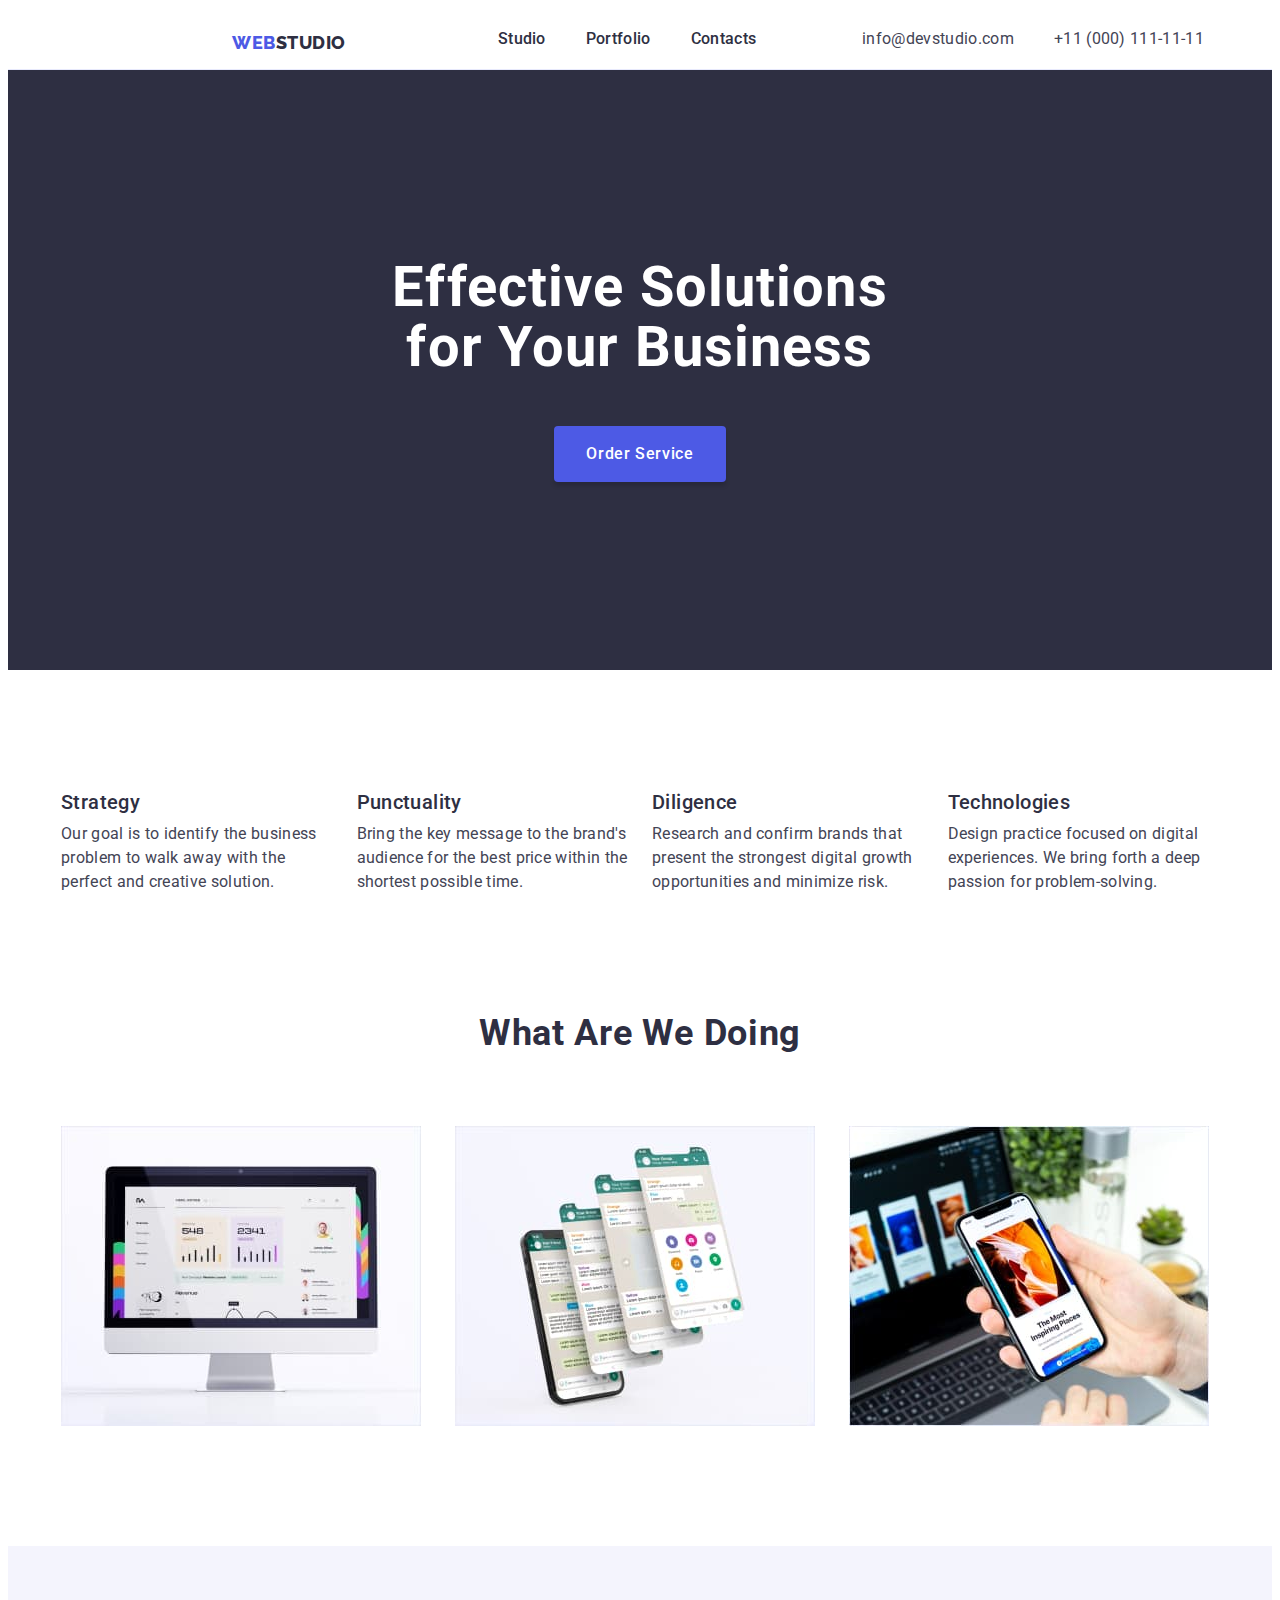
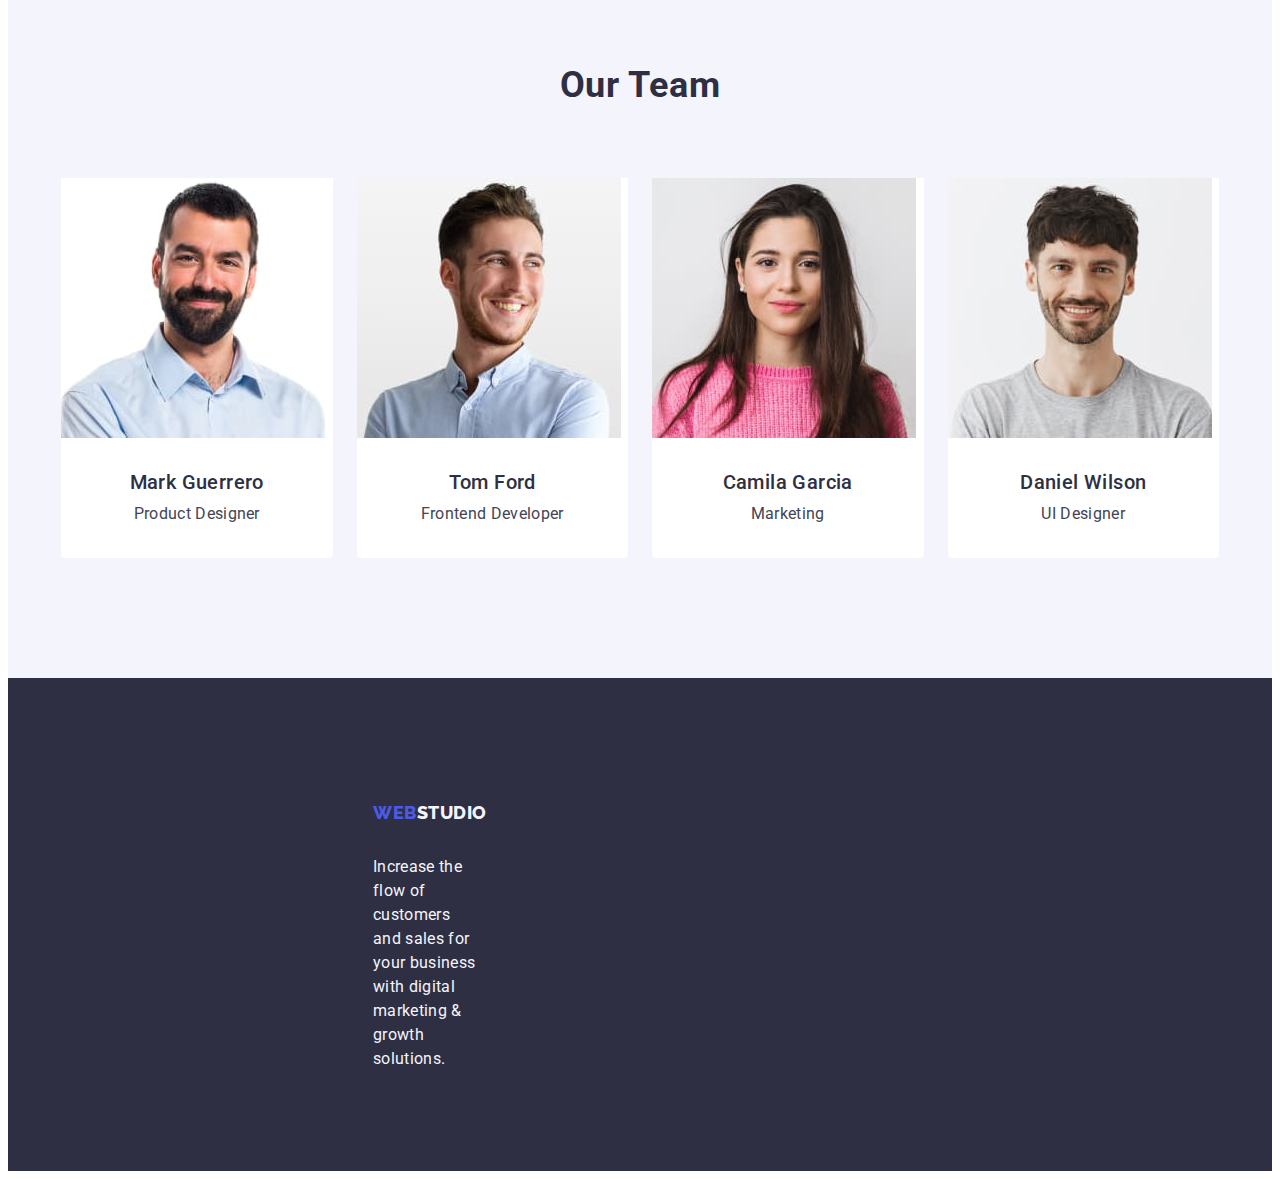
<file: index.html>
<!DOCTYPE html>
<html lang="en">
  <head>
    <meta charset="UTF-8" />
    <meta name="description" content="WebStudio main page" />
    <title>WebStudio</title>
    <link
      rel="stylesheet"
      href="https://cdnjs.cloudflare.com/ajax/libs/modern-normalize/2.0.0/modern-normalize.min.css"
      integrity="sha512-4xo8blKMVCiXpTaLzQSLSw3KFOVPWhm/TRtuPVc4WG6kUgjH6J03IBuG7JZPkcWMxJ5huwaBpOpnwYElP/m6wg=="
      crossorigin="anonymous"
      referrerpolicy="no-referrer"
    />
    <link rel="stylesheet" href="./css/styles.css" />
    <link rel="preconnect" href="https://fonts.googleapis.com" />
    <link rel="preconnect" href="https://fonts.gstatic.com" crossorigin />
    <link
      href="https://fonts.googleapis.com/css2?family=Raleway:wght@800&family=Roboto:wght@400;500;700;900&display=swap"
      rel="stylesheet"
    />
  </head>

  <body>
    <header class="page-header">
      <div class="container header-container">
        <nav class="header-navigation">
          <a href="./index.html" class="logo-web link"
            >Web<span class="logo-studio link">Studio</span></a
          >
          <ul class="nav-list">
            <li>
              <a href="./index.html" class="header-link link">Studio</a>
            </li>
            <li>
              <a href="./portfolio.html" class="header-link link">Portfolio</a>
            </li>
            <li>
              <a href="" class="header-link link">Contacts</a>
            </li>
          </ul>
        </nav>
        <address class="address">
          <ul class="address-list">
            <li>
              <a href="mailto:info@devstudio.com" class="address-link link"
                >info@devstudio.com</a
              >
            </li>
            <li>
              <a href="tel:+110001111111" class="address-link link"
                >+11 (000) 111-11-11</a
              >
            </li>
          </ul>
        </address>
      </div>
    </header>

    <main>
      <section class="main-section">
        <div class="container">
          <h1 class="main-section-title">
            Effective Solutions for Your Business
          </h1>
          <button type="button" class="order-btn">Order Service</button>
        </div>
      </section>
      <section class="sub-main-section">
        <div class="container">
          <h2 class="visually-hidden">We Provide</h2>
          <ul class="features-list list">
            <li class="features-item">
              <h3 class="features-title">Strategy</h3>
              <p class="features-title-text">
                Our goal is to identify the business problem to walk away with
                the perfect and creative solution.
              </p>
            </li>
            <li class="features-item">
              <h3 class="features-title">Punctuality</h3>
              <p class="features-title-text">
                Bring the key message to the brand's audience for the best price
                within the shortest possible time.
              </p>
            </li>
            <li class="features-item">
              <h3 class="features-title">Diligence</h3>
              <p class="features-title-text">
                Research and confirm brands that present the strongest digital
                growth opportunities and minimize risk.
              </p>
            </li>
            <li class="features-item">
              <h3 class="features-title">Technologies</h3>
              <p class="features-title-text">
                Design practice focused on digital experiences. We bring forth a
                deep passion for problem-solving.
              </p>
            </li>
          </ul>
        </div>
      </section>
      <section class="engage-section">
        <div class="container">
          <h2 class="engage-title">What are we doing</h2>
          <ul class="list engage-list">
            <li class="engage-item">
              <img
                src="./images/img1.jpg"
                alt="Screen of personal computer"
                width="360"
              />
            </li>
            <li class="engage-item">
              <img
                src="./images/img2.jpg"
                alt="Multiple screens of one smartphone"
                width="360"
              />
            </li>
            <li class="engage-item">
              <img
                src="./images/img3.jpg"
                alt="A smartphone in person's hand"
                width="360"
              />
            </li>
          </ul>
        </div>
      </section>
      <section class="team">
        <div class="container">
          <h2 class="team-title">Our Team</h2>
          <ul class="list team-list">
            <li class="team-card">
              <img src="./images/mark.jpg" alt="Mark Guerrero" width="264" />
              <div class="text-wrap">
                <h3 class="team-name">Mark Guerrero</h3>
                <p class="team-text">Product Designer</p>
              </div>
            </li>
            <li class="team-card">
              <img src="./images/tom.jpg" alt="Tom Ford" width="264" />
              <div class="text-wrap">
                <h3 class="team-name">Tom Ford</h3>
                <p class="team-text">Frontend Developer</p>
              </div>
            </li>
            <li class="team-card">
              <img src="./images/camila.jpg" alt="Camila Garcia" width="264" />
              <div class="text-wrap">
                <h3 class="team-name">Camila Garcia</h3>
                <p class="team-text">Marketing</p>
              </div>
            </li>
            <li class="team-card">
              <img src="./images/daniel.jpg" alt="Daniel Wilson" width="264" />
              <div class="text-wrap">
                <h3 class="team-name">Daniel Wilson</h3>
                <p class="team-text">UI Designer</p>
              </div>
            </li>
          </ul>
        </div>
      </section>
    </main>

    <footer class="footer">
      <div class="container footer-wrap">
        <a href="./index.html" class="logo-web link"
          >Web<span class="logo-studio-footer">Studio</span></a
        >
        <p class="footer-text">
          Increase the flow of customers and sales for your business with
          digital marketing & growth solutions.
        </p>
      </div>
    </footer>
  </body>
</html>
</file>
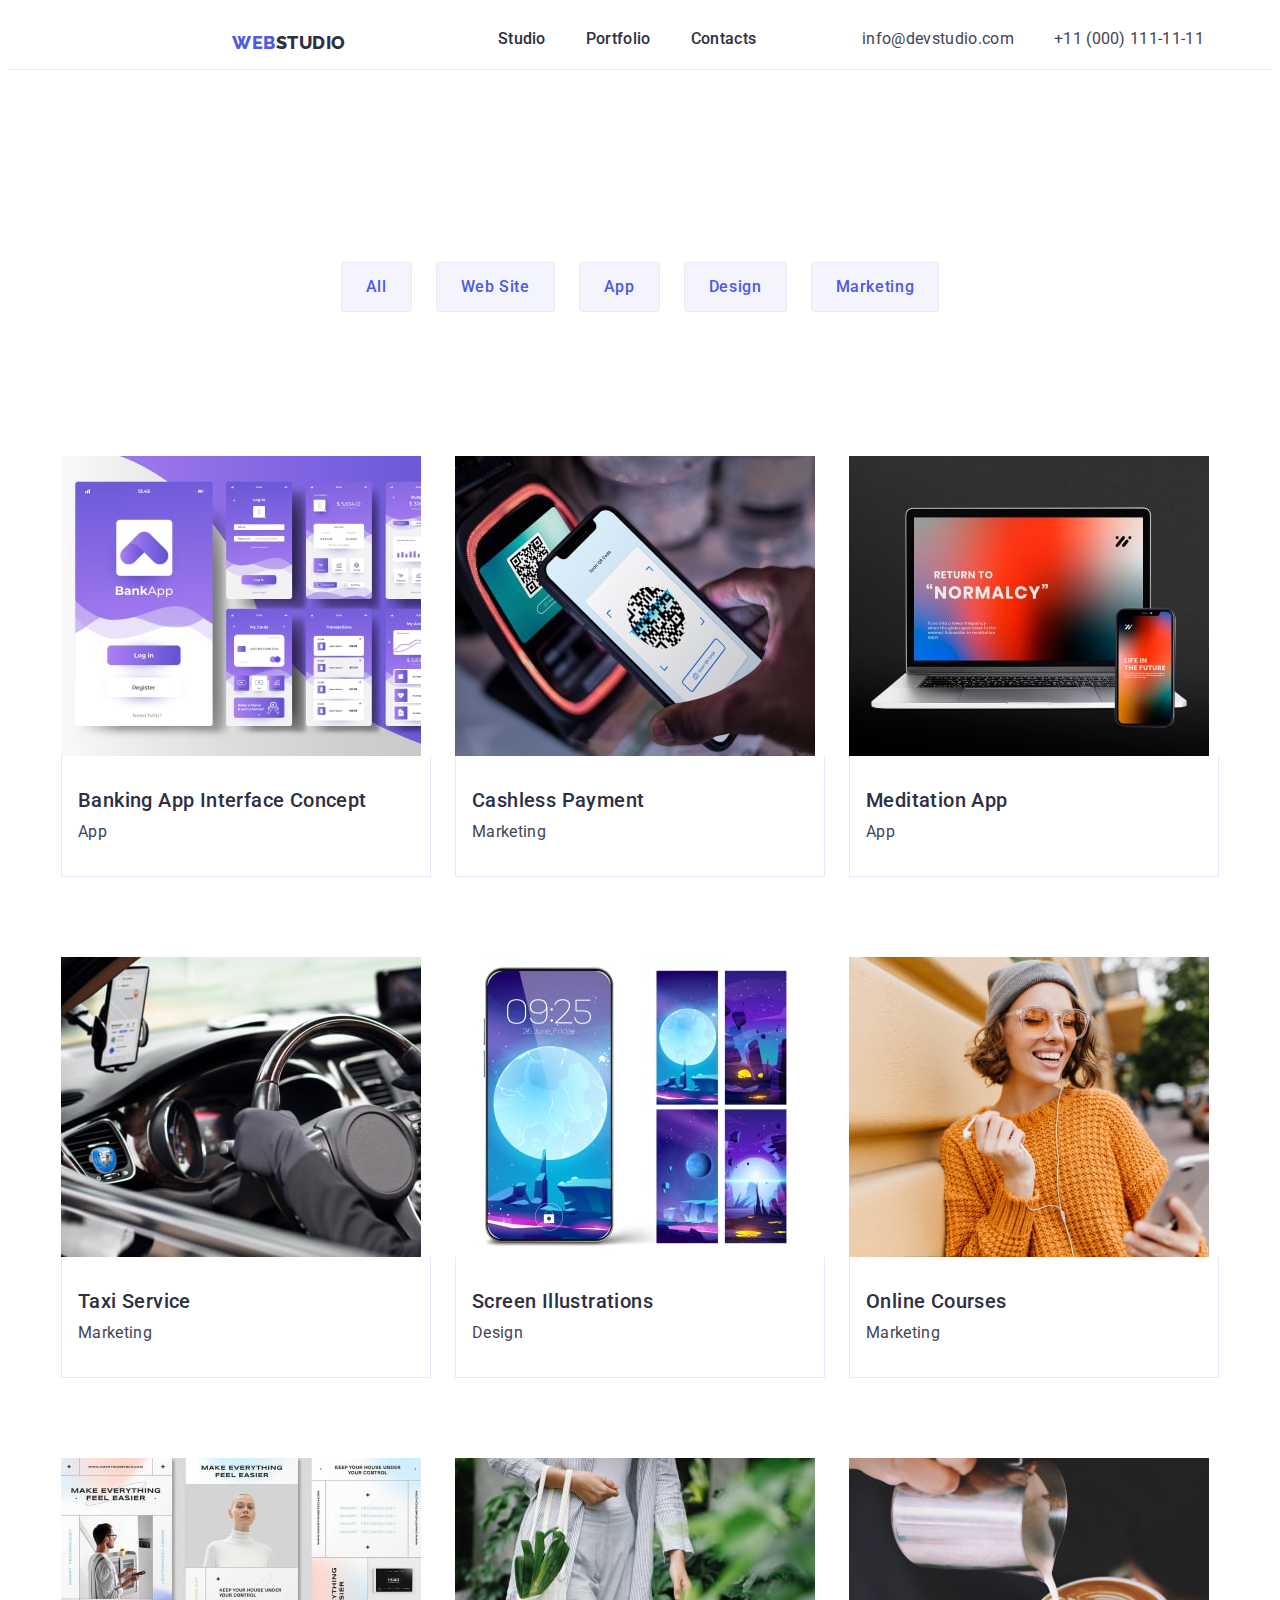
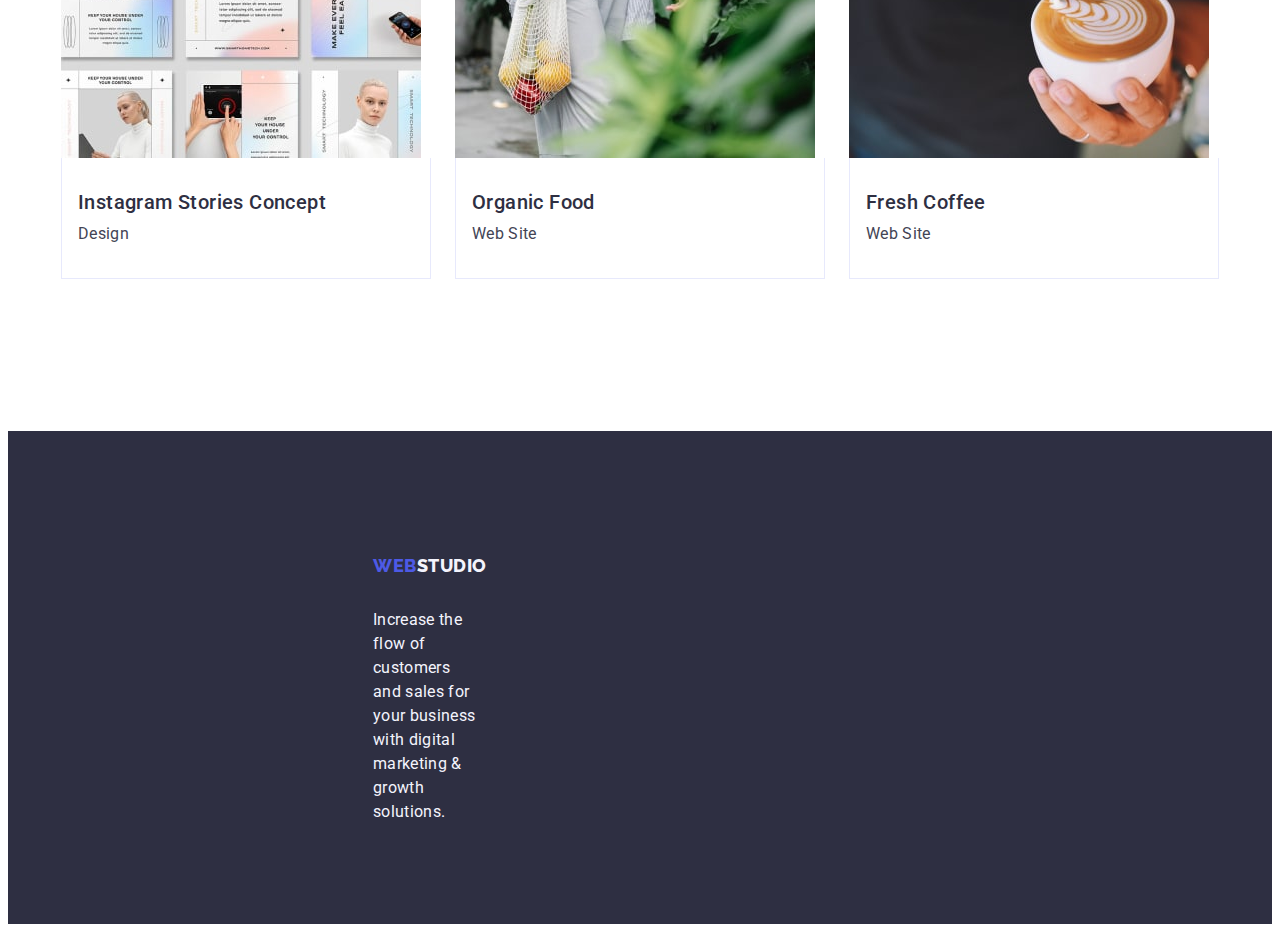
<file: portfolio.html>
<!DOCTYPE html>
<html lang="en">
  <head>
    <meta charset="UTF-8" />
    <meta name="description" content="WebStudio portfolio page" />
    <title>Portfolio</title>
    <link
      rel="stylesheet"
      href="https://cdnjs.cloudflare.com/ajax/libs/modern-normalize/2.0.0/modern-normalize.min.css"
      integrity="sha512-4xo8blKMVCiXpTaLzQSLSw3KFOVPWhm/TRtuPVc4WG6kUgjH6J03IBuG7JZPkcWMxJ5huwaBpOpnwYElP/m6wg=="
      crossorigin="anonymous"
      referrerpolicy="no-referrer"
    />
    <link rel="stylesheet" href="./css/styles.css" />
    <link rel="preconnect" href="https://fonts.googleapis.com" />
    <link rel="preconnect" href="https://fonts.gstatic.com" crossorigin />
    <link
      href="https://fonts.googleapis.com/css2?family=Raleway:wght@800&family=Roboto:wght@400;500;700&display=swap"
      rel="stylesheet"
    />
  </head>

  <body>
    <header class="page-header">
      <div class="container header-container">
        <nav class="header-navigation">
          <a href="./index.html" class="logo-web link"
            >Web<span class="logo-studio link">Studio</span></a
          >
          <ul class="nav-list">
            <li>
              <a href="./index.html" class="header-link link">Studio</a>
            </li>
            <li>
              <a href="./portfolio.html" class="header-link link">Portfolio</a>
            </li>
            <li>
              <a href="" class="header-link link">Contacts</a>
            </li>
          </ul>
        </nav>
        <address class="address">
          <ul class="address-list">
            <li>
              <a href="mailto:info@devstudio.com" class="address-link link"
                >info@devstudio.com</a
              >
            </li>
            <li>
              <a href="tel:+110001111111" class="address-link link"
                >+11 (000) 111-11-11</a
              >
            </li>
          </ul>
        </address>
      </div>
    </header>

    <main>
      <section class="filter">
        <div class="container">
          <h1 class="visually-hidden">Lorem, ipsum dolor.</h1>
          <ul class="list filter-list">
            <li class="link">
              <button type="button" class="filter-btn">All</button>
            </li>
            <li class="link">
              <button type="button" class="filter-btn">Web Site</button>
            </li>
            <li class="link">
              <button type="button" class="filter-btn">App</button>
            </li>
            <li class="link">
              <button type="button" class="filter-btn">Design</button>
            </li>
            <li class="link">
              <button type="button" class="filter-btn">Marketing</button>
            </li>
          </ul>

          <ul class="list filter-img-list">
            <li class="filter-list-item">
              <a href="" class="link">
                <img
                  src="./images/image1.jpg"
                  alt="BankApp Interface"
                  width="360"
                />
                <div class="img-text-wrap">
                  <h2 class="img-title">Banking App Interface Concept</h2>
                  <p class="img-text">App</p>
                </div>
              </a>
            </li>
            <li class="filter-list-item">
              <a href="" class="link">
                <img
                  src="./images/image2.jpg"
                  alt="Scanning QR-code with a smartphone"
                  width="360"
                />
                <div class="img-text-wrap">
                  <h2 class="img-title">Cashless Payment</h2>
                  <p class="img-text">Marketing</p>
                </div></a
              >
            </li>
            <li class="filter-list-item">
              <a href="" class="link">
                <img
                  src="./images/image3.jpg"
                  alt="Laptop and smartphone"
                  width="360"
                />
                <div class="img-text-wrap">
                  <h2 class="img-title">Meditation App</h2>
                  <p class="img-text">App</p>
                </div>
              </a>
            </li>
            <li class="filter-list-item">
              <a href="" class="link">
                <img
                  src="./images/image4.jpg"
                  alt="Smartphone holder in the car"
                  width="360"
                />
                <div class="img-text-wrap">
                  <h2 class="img-title">Taxi Service</h2>
                  <p class="img-text">Marketing</p>
                </div>
              </a>
            </li>
            <li class="filter-list-item">
              <a href="" class="link">
                <img
                  src="./images/image5.jpg"
                  alt="Smartphone screen"
                  width="360"
                />
                <div class="img-text-wrap">
                  <h2 class="img-title">Screen Illustrations</h2>
                  <p class="img-text">Design</p>
                </div>
              </a>
            </li>
            <li class="filter-list-item">
              <a href="" class="link">
                <img
                  src="./images/image6.jpg"
                  alt="Woman in orange sweater with a phone"
                  width="360"
                />
                <div class="img-text-wrap">
                  <h2 class="img-title">Online Courses</h2>
                  <p class="img-text">Marketing</p>
                </div>
              </a>
            </li>
            <li class="filter-list-item">
              <a href="" class="link">
                <img
                  src="./images/image7.jpg"
                  alt="Instagram stories concept"
                  width="360"
                />
                <div class="img-text-wrap">
                  <h2 class="img-title">Instagram Stories Concept</h2>
                  <p class="img-text">Design</p>
                </div>
              </a>
            </li>
            <li class="filter-list-item">
              <a href="" class="link">
                <img
                  src="./images/image8.jpg"
                  alt="Person with fruits in the bag "
                  width="360"
                />
                <div class="img-text-wrap">
                  <h2 class="img-title">Organic Food</h2>
                  <p class="img-text">Web Site</p>
                </div>
              </a>
            </li>
            <li class="filter-list-item">
              <a href="" class="link">
                <img
                  src="./images/image9.jpg"
                  alt="A cup of coffe"
                  width="360"
                />
                <div class="img-text-wrap">
                  <h2 class="img-title">Fresh Coffee</h2>
                  <p class="img-text">Web Site</p>
                </div>
              </a>
            </li>
          </ul>
        </div>
      </section>
    </main>

    <footer class="footer">
      <div class="container footer-wrap">
        <a href="./index.html" class="logo-web link"
          >Web<span class="logo-studio-footer">Studio</span></a
        >
        <p class="footer-text">
          Increase the flow of customers and sales for your business with
          digital marketing & growth solutions.
        </p>
      </div>
    </footer>
  </body>
</html>
</file>
<file: css/styles.css>
*,
*::before,
*::after {
  box-sizing: border-box;
}

body {
  font-family: "Roboto", sans-serif;
  color: #434455;
  background-color: #ffffff;
  line-height: 1.5;
}

:root {
  --primary-font: "Roboto", sans-serif;
  --primary-white-color: #ffffff;
}

p,
h1,
h2,
h3,
h4,
h5,
h6 {
  margin-top: 0;
  margin-bottom: 0;
}
ul,
ol {
  margin-top: 0;
  margin-bottom: 0;
  padding-left: 0;
  list-style-type: none;
}

a {
  text-decoration: none;
}

img {
  display: block;
  max-width: 100%;
  height: auto;
}

.container {
  max-width: 1158px;
  margin: 0 auto;
}

.visually-hidden {
  position: absolute;
  width: 1px;
  height: 1px;
  margin: -1px;
  border: 0;
  padding: 0;
  white-space: nowrap;
  clip-path: inset(100%);
  clip: rect(0 0 0 0);
  overflow: hidden;
}

.page-header {
  border-bottom: solid 1px #e7e9fc;
}

.header-container {
  display: flex;
  align-items: center;
  padding-left: 15px;
  padding-right: 15px;
}

.header-navigation {
  display: flex;
  align-items: center;
}

.nav-list {
  display: flex;
  gap: 40px;
}

.logo-web {
  color: #4d5ae5;
  font-size: 18px;
  font-family: "Raleway", sans-serif;
  font-weight: 800;
  text-align: left;
  line-height: 1.17;
  letter-spacing: 0.03em;
  text-transform: uppercase;
  margin-left: 156px;
  margin-top: 24px;
  margin-right: 76px;
  margin-bottom: 16px;
  display: inline-block;
}

.logo-studio {
  color: #2e2f42;
  font-size: 18px;
  font-family: "Raleway", sans-serif;
  font-weight: 800;
  text-align: left;
  line-height: 1.17;
  text-transform: uppercase;
  letter-spacing: 0.03em;
  margin-top: 24px;
  margin-bottom: 24px;
  margin-right: 76px;
}

.header-link {
  font-weight: 500;
  font-size: 16px;
  line-height: 1.5;
  letter-spacing: 0.02em;
  color: #2e2f42;
  padding-top: 24px;
  padding-bottom: 24px;
  gap: 40px;
}

.header-link:hover,
.header-link:focus {
  color: #404bbf;
}

.link {
  text-decoration: none;
}

.address {
  font-style: normal;
  display: flex;
  margin-left: auto;
  gap: 40px;
}

.address-list {
  gap: 40px;
  list-style: none;
  display: flex;
}

.list {
  list-style: none;
  display: flex;
  gap: 24px;
}

.address-link {
  color: #434455;
  font-style: normal;
  line-height: 1.5;
  letter-spacing: 0.02em;
  font-size: 16px;
}

.address-link:hover,
.address-link:focus {
  color: #404bbf;
}

.main-section {
  background-color: #2e2f42;
  padding: 188px 0;
}

.main-section-title {
  color: #ffffff;
  font-size: 56px;
  font-weight: 700;
  text-align: center;
  line-height: 1.07;
  letter-spacing: 0.02em;
  max-width: 496px;
  margin: 0 auto;
  margin-bottom: 48px;
}

.order-btn {
  background-color: #4d5ae5;
  font-family: "Roboto", sans-serif;
  color: #ffffff;
  font-weight: 500;
  font-size: 16px;
  line-height: 1.5;
  text-align: center;
  letter-spacing: 0.04em;
  cursor: pointer;
  display: inline-flex;
  border-radius: 4px;
  border: none;
  box-shadow: 0px 4px 4px 0px rgba(0, 0, 0, 0.15);
  padding: 16px 32px;
  display: block;
  margin: 0 auto;
  min-width: 169px;
  height: 56px;
}

.order-btn:hover,
.order-btn:focus {
  background-color: #404bbf;
}

.sub-main-section {
  padding: 120px 0;
}

.features-list {
  display: flex;
  gap: 24px;
}

.features-item {
  width: calc((100% - 72px) / 4);
}

.features-title {
  color: #2e2f42;
  font-weight: 500;
  font-size: 20px;
  line-height: 1.2;
  letter-spacing: 0.02em;
  margin-bottom: 8px;
}

.features-title-text {
  color: #434455;
  font-size: 16px;
  line-height: 1.5;
  letter-spacing: 0.02em;
}

.engage-section {
  padding-bottom: 120px;
}

.engage-title {
  color: #2e2f42;
  text-align: center;
  font-size: 36px;
  line-height: 1.11;
  letter-spacing: 0.02em;
  text-transform: capitalize;
  margin-bottom: 72px;
}

.engage-list {
  display: flex;
  align-items: center;
  gap: 24px;
}

.engage-item {
  width: calc((100% - 48px) / 3);
}

.team {
  background-color: #f4f4fd;
  padding: 120px 0;
}

.team-title {
  color: #2e2f42;
  text-align: center;
  font-size: 36px;
  line-height: 1.11;
  letter-spacing: 0.02em;
  text-transform: capitalize;
  margin-bottom: 72px;
}

.team-list {
  display: flex;
  align-items: center;
  gap: 24px;
}

.team-card {
  background-color: #ffffff;
  width: calc((100% - 72px) / 4);
  border-radius: 0px 0px 4px 4px;
}

.text-wrap {
  padding: 32px 0;
}

.team-name {
  color: #2e2f42;
  text-align: center;
  font-weight: 500;
  font-size: 20px;
  line-height: 1.2;
  letter-spacing: 0.02em;
  margin-bottom: 8px;
}

.team-text {
  color: #434455;
  font-size: 16px;
  text-align: center;
  line-height: 1.5;
  letter-spacing: 0.02em;
}

.footer {
  background-color: #2e2f42;
  padding: 100px 0;
}

.footer-wrap {
  padding-right: 156px;
  padding-left: 156px;
}

.logo-studio-footer {
  color: #f4f4fd;
  font-size: 18px;
  font-family: "Raleway", sans-serif;
  font-weight: 800;
  text-align: left;
  line-height: 1.17;
  text-transform: uppercase;
  letter-spacing: 0.03em;
}

.footer-text {
  color: #f4f4fd;
  font-size: 16px;
  text-align: left;
  letter-spacing: 0.02em;
  line-height: 1.5;
  max-width: 264px;
  margin-top: 16px;
  padding-left: 156px;
}

.filter {
  padding-top: 96px;
  padding-bottom: 120px;
}

.filter-list {
  display: flex;
  gap: 24px;
  justify-content: center;
  margin-bottom: 72px;
  padding-top: 96px;
  padding-bottom: 72px;
}

.filter-btn {
  font-family: "Roboto", sans-serif;
  color: #4d5ae5;
  background-color: #f4f4fd;
  font-weight: 500;
  line-height: 1.5;
  letter-spacing: 0.04em;
  cursor: pointer;
  font-size: 16px;
  text-align: center;
  border-radius: 4px;
  border: 1px solid #e7e9fc;
  padding: 12px 24px;
}

.filter-btn:hover,
.filter-btn:focus {
  color: #ffffff;
  background-color: #404bbf;
  border: 1px solid transparent;
}

.filter-img-list {
  display: flex;
  flex-wrap: wrap;
  column-gap: 24px;
  row-gap: 48px;
}

.filter-list-item {
  width: calc((100% - 48px) / 3);
  padding-bottom: 32px;
}

.img-text-wrap {
  padding: 32px 16px;
  border: 1px solid #e7e9fc;
  border: 1px solid #e7e9fc;
  border-top: none;
}

.img-title {
  color: #2e2f42;
  font-weight: 500;
  font-size: 20px;
  line-height: 1.2;
  letter-spacing: 0.02em;
  margin-bottom: 8px;
}

.img-text {
  color: #434455;
  font-size: 16px;
  line-height: 1.5;
  letter-spacing: 0.02em;
}
</file>
